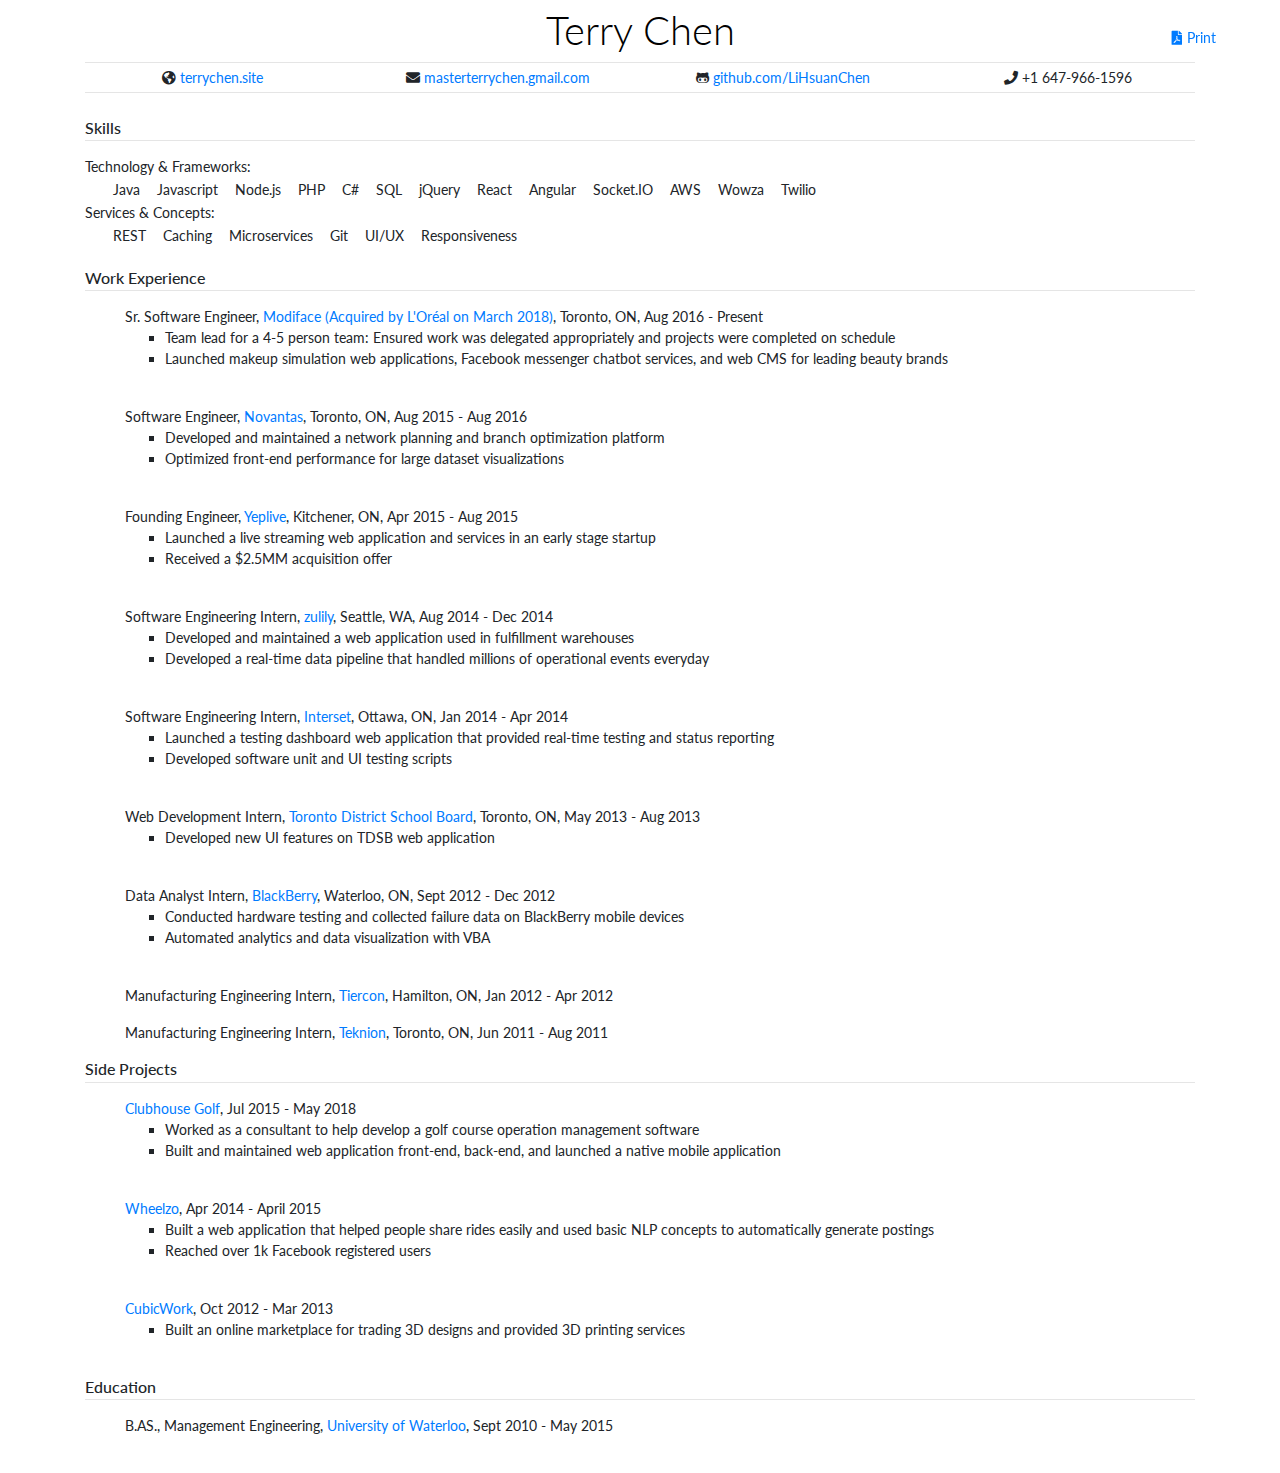
<file: resume.html>
<!DOCTYPE html>
<html class="no-js">
<head>
	<title>Terry Chen</title>
	<meta content="width=device-width, initial-scale=1.0" name="viewport">
	<link href="vender/normalize.css" rel="stylesheet">
	<link href="vender/bootstrap/css/bootstrap.min.css" media="screen" rel="stylesheet">
	<link href="vender/fontawesome/css/all.min.css" rel="stylesheet">
	<link href="css/resume.css" rel="stylesheet">
</head>
<body>
	<header>
		<!-- Global site tag (gtag.js) - Google Analytics -->
		<script async src="https://www.googletagmanager.com/gtag/js?id=UA-47452803-4"></script>
		<script>
		  window.dataLayer = window.dataLayer || [];
		  function gtag(){dataLayer.push(arguments);}
		  gtag('js', new Date());

		  gtag('config', 'UA-47452803-4');
		</script>

		<div class="pdf text-right">
			<a style="text-decoration: none;" target="_blank" href="https://docs.google.com/document/d/1Gona3PMNFMheix7Io1W3GdHp5Nkg2x_PxnhPyVCHvIA/edit?usp=sharing"><i class="fas fa-file-pdf"></i><span> Print</span></a>
		</div>
		<div id="top-container" class="container">
			<div class="row" style="margin-top: 6px;">
				<div class="col">
					<div class="text-center">
						<div class="h1"><a class="home" href="/">Terry Chen</a></div>
						<hr style="margin-bottom: 4px;">
					</div>
				</div>
			</div>
			<div class="row">
				<div class="col-md-3">
					<div class="contact-info text-center">
						<i class="fas fa-globe-americas"><a class="mainFont" href="/">&nbspterrychen.site</a></i>
					</div>
				</div>
				<div class="col-md-3">
					<div class="contact-info text-center">
						<i class="fas fa-envelope"><a class="mainFont" href="mailto:masterterrychen@gmail.com">&nbspmasterterrychen.gmail.com</a></i>
					</div>
				</div>
				<div class="col-md-3">
					<div class="contact-info text-center">
						<i class="fab fa-github-alt"><a class="mainFont" href="https://github.com/LiHsuanChen">&nbspgithub.com/LiHsuanChen</a></i>
					</div>
				</div>
				<div class="col-md-3">
					<div class="contact-info text-center">
						<i class="fas fa-phone"><span class="mainFont"> +1 647-966-1596</span></i>
					</div>
				</div>
			</div>
		</div>
		<div class="container">
			<hr style="margin-bottom: 0px; margin-top: 4px;">
		</div>
	</header>
	<div class="container">
		<div class="row">
			<div id="skillbar" class="col-sm">
				<div class="position-absolute h6" style="top: 25px;">Skills</div>
				<div id="switch-title" class="text-center h5"><a class="home" href="/">Terry Chen</a></div>
				<hr>
				<div class="text-left skillTitle">
					Technology &#38 Frameworks:
				</div>
				<div style="margin-left: 2em">
					<div>
						<span id="sk-java" class="switch-sk">Java</span>
						<span id="sk-javascript" class="switch-sk">Javascript</span>
						<span id="sk-nodejs" class="switch-sk">Node.js</span>
						<span id="sk-php" class="switch-sk">PHP</span>
						<span id="sk-csharp" class="switch-sk">C#</span>
						<span id="sk-sql" class="switch-sk">SQL</span>
						<span id="sk-jquery" class="switch-sk">jQuery</span>
						<span id="sk-react" class="switch-sk">React</span>
						<span id="sk-angular" class="switch-sk">Angular</span>
						<span id="sk-socketio" class="switch-sk">Socket.IO</span>
						<span id="sk-aws" class="switch-sk">AWS</span>
						<span id="sk-wowza" class="switch-sk">Wowza</span>
						<span id="sk-twilio" class="switch-sk">Twilio</span>
					</div>
				</div>
				<div class="text-left skillTitle">
					Services &#38 Concepts:
				</div>
				<div style="margin-left: 2em">
					<div>
						<span id="sk-rest" class="switch-sk">REST</span>
						<span id="sk-caching" class="switch-sk">Caching</span>
						<span id="sk-microservices" class="switch-sk">Microservices</span>
						<span id="sk-git" class="switch-sk">Git</span>
						<span id="sk-uiux" class="switch-sk">UI/UX</span>
						<span id="sk-responsiveness" class="switch-sk">Responsiveness</span>
					</div>
				</div>
				<br id="skillbar-br" />
				<hr id="skillbarButtonBorder" />
			</div>
		</div>
		<div class="row">
			<div id="experience" class="col-sm">
				<div class="text-left h6">Work Experience</div>
				<hr>
				<div>
					<div id="wk-modiface" class="switch-wk">
						<ul>
							<div><div class="experience-title">Sr. Software Engineer, <a href="http://modiface.com/" target="_blank">Modiface (Acquired by L'Or&eacute;al on March 2018)</a>, Toronto, ON, Aug 2016 - Present</div>
								<ul>
									<li>Team lead for a 4-5 person team: Ensured work was delegated appropriately and projects were completed on schedule</li>
									<li>Launched makeup simulation web applications, Facebook messenger chatbot services, and web CMS for leading beauty brands</li>
								</ul>
							</div>
							<li style="list-style: none"><br></li>
						</ul>
					</div>
					<div id="wk-novantas" class="switch-wk">
						<ul>
							<div><div class="experience-title">Software Engineer, <a href="https://www.novantas.com/" target="_blank">Novantas</a>, Toronto, ON, Aug 2015 - Aug 2016</div>
								<ul>
									<li>Developed and maintained a network planning and branch optimization platform</li>
									<li>Optimized front-end performance for large dataset visualizations</li>
								</ul>
							</li>
							<div style="list-style: none"><br></li>
						</ul>
					</div>
					<div id="wk-yeplive" class="switch-wk">
						<ul>
							<div><div class="experience-title">Founding Engineer, <a href="https://www.crunchbase.com/organization/yeplive-#section-overview" target="_blank">Yeplive</a>, Kitchener, ON, Apr 2015 - Aug 2015</div>
								<ul>
									<li>Launched a live streaming web application and services in an early stage startup</li>
									<li>Received a $2.5MM acquisition offer</li>
								</ul>
							</div>
							<li style="list-style: none"><br></li>
						</ul>
					</div>
					<div id="wk-zulily" class="switch-wk">
						<ul>
							<div><div class="experience-title">Software Engineering Intern, <a href="http://zulily.com" target="_blank">zulily</a>, Seattle, WA, Aug 2014 - Dec 2014</div>
								<ul>
									<li>Developed and maintained a web application used in fulfillment warehouses</li>
									<li>Developed a real-time data pipeline that handled millions of operational events everyday</li>
								</ul>
							</div>
							<li style="list-style: none"><br></li>
						</ul>
					</div>
					<div id="wk-interset" class="switch-wk">
						<ul>
							<div><div class="experience-title">Software Engineering Intern, <a href="http://interset.com" target="_blank">Interset</a>, Ottawa, ON, Jan 2014 - Apr 2014</div>
								<ul>
									<li>Launched a testing dashboard web application that provided real-time testing and status reporting</li>
									<li>Developed software unit and UI testing scripts</li>
								</ul>
							</div>
							<li style="list-style: none"><br></li>
						</ul>
					</div>
					<div id="wk-tdsb" class="switch-wk">
						<ul>
							<div><div class="experience-title">Web Development Intern, <a href="http://tdsb.on.ca" target="_blank">Toronto District School Board</a>, Toronto, ON, May 2013 - Aug 2013</div>
								<ul>
									<li>Developed new UI features on TDSB web application</li>
								</ul>
							</div>
							<li style="list-style: none"><br></li>
						</ul>
					</div>
					<div id="wk-blackberry" class="switch-wk"">
						<ul>
							<div><div class="experience-title">Data Analyst Intern, <a href="http://blackberry.com" target="_blank">BlackBerry</a>, Waterloo, ON, Sept 2012 - Dec 2012</div>
								<ul>
									<li>Conducted hardware testing and collected failure data on BlackBerry mobile devices</li>
									<li>Automated analytics and data visualization with VBA</li>
								</ul>
							</div>
							<li style="list-style: none"><br></li>
						</ul>
					</div>
					<div id="wk-tiercon" class="switch-wk"">
						<ul>
							<div><div class="experience-title">Manufacturing Engineering Intern, <a href="http://www.tiercon.com/" target="_blank">Tiercon</a>, Hamilton, ON, Jan 2012 - Apr 2012</div>
							</div>
						</ul>
					</div>
					<div id="wk-teknion" class="switch-wk"">
						<ul>
							<div><div class="experience-title">Manufacturing Engineering Intern, <a href="http://www.teknion.com" target="_blank">Teknion</a>, Toronto, ON, Jun 2011 - Aug 2011</div>
							</div>
						</ul>
					</div>
				</div>
				<div class="text-left h6">Side Projects</div>
				<hr>
				<div>
					<div id="wk-clubhousegolf" class="switch-wk">
						<ul>
							<div class="experience-title"><a href="https://www.clubhousegolf.ca/" target="_blank">Clubhouse Golf</a>, Jul 2015 - May 2018</div>
							<ul>
								<li>Worked as a consultant to help develop a golf course operation management software</li>
								<li>Built and maintained web application front-end, back-end, and launched a native mobile application</li>
							</ul>
							<li style="list-style: none"><br></li>
						</ul>
					</div>
				</div>
				<div>
					<div id="wk-wheelzo" class="switch-wk">
						<ul>
							<div class="experience-title"><a href="http://wheelzo.com" target="_blank">Wheelzo</a>, Apr 2014 - April 2015</div>
							<ul>
								<li>Built a web application that helped people share rides easily and used basic NLP concepts to automatically generate postings</li>
								<li>Reached over 1k Facebook registered users</li>
							</ul>
							<li style="list-style: none"><br></li>
						</ul>
					</div>
				</div>
				<div>
					<div id="wk-cubicwork" class="switch-wk">
						<ul>
							<div class="experience-title"><a href="https://angel.co/cubic-work" target="_blank">CubicWork</a>, Oct 2012 - Mar 2013</div>
							<ul>
								<li>Built an online marketplace for trading 3D designs and provided 3D printing services</li>
							</ul>
							<li style="list-style: none"><br></li>
						</ul>
					</div>
				</div>
				<div class="text-left h6">Education</div>
				<hr>
				<ul>
					<span>B.AS., Management Engineering, <a href="http://beta.languify.me" target="_blank">University of Waterloo</a>, Sept 2010 - May 2015
					</span>
				</ul>
			</div>
		</div>
	</div>
	<br />
	<script src="vender/jquery.js"></script>
	<script src="vender/bootstrap/js/bootstrap.min.js"></script>
	<script src="js/resume.js">
	</script>
</body>
</html>
</file>
<file: css/resume.css>
@import url('https://fonts.googleapis.com/css?family=Lato:300,400|Raleway');

body, .mainFont{
	font-family: 'Lato', sans-serif !important;
	font-weight: normal;
	text-decoration: none !important;
}

a.home:hover, a.home{
	/*font-family: 'Lato', 'Avenir Next', Arial, sans-serif;*/
	font-family: 'Lato', sans-serif !important;
	font-weight: 300;
	color: black;
	text-decoration: none;
}

.switch-wk{
	-webkit-transition: opacity 1s; /* For Safari 3.1 to 6.0 */
    transition: opacity 1s;
    cursor: default;
}

.switch-sk{
	-webkit-transition: opacity 1s; /* For Safari 3.1 to 6.0 */
    transition: opacity 1s;
    cursor: default;
}

#switch-title{
	opacity: 0;
	-webkit-transition: opacity 0.5s; /* For Safari 3.1 to 6.0 */
    transition: opacity 0.5s;
}

.skills, .switch-sk{
	margin-right: 13px;
}

.h6{
	margin-bottom: .2rem !important;
}

#skillbar{
	background-color: white;
	width:100%;
	z-index:100;
	padding-top: 15px;
}

#skillbarButtonBorder{
	visibility: hidden;
	margin-top: 0;
	margin-bottom: 0;
}

body, .mainFont{
	font-size: 14px;
}


ul{
	list-style-type: square;
}


ul.skills{
	list-style-type: none;
}



hr{
	margin-top:0px;
	margin-bottom: 15px;
}



div.switchright{
	display:table;
}

div.fixed{
	position:fixed;
	min-width: 320px;
}

div.rightta{
	float:right;
}

div.skillTitle{
	margin-bottom: 2px;
	margin-top:2px;
}

div.pdf{
	z-index: 9999;
	position: fixed;
	right: 5%;
	top: 3%;
}



@media all and (max-width: 770px) {

	.contact-info{
		text-align: left !important;
	}
	ul{
		padding-left: 0px !important;
	}
	ul > li{
		margin-left: 30px !important;
	}
}

@media all and (max-width: 450px) {
	.contact-info{
		text-align: left !important;
	}
}
</file>
<file: vender/fontawesome/css/all.min.css>
/*!
 * Font Awesome Free 5.1.1 by @fontawesome - https://fontawesome.com
 * License - https://fontawesome.com/license (Icons: CC BY 4.0, Fonts: SIL OFL 1.1, Code: MIT License)
 */
.fa,.fab,.fal,.far,.fas{-moz-osx-font-smoothing:grayscale;-webkit-font-smoothing:antialiased;display:inline-block;font-style:normal;font-variant:normal;text-rendering:auto;line-height:1}.fa-lg{font-size:1.33333em;line-height:.75em;vertical-align:-.0667em}.fa-xs{font-size:.75em}.fa-sm{font-size:.875em}.fa-1x{font-size:1em}.fa-2x{font-size:2em}.fa-3x{font-size:3em}.fa-4x{font-size:4em}.fa-5x{font-size:5em}.fa-6x{font-size:6em}.fa-7x{font-size:7em}.fa-8x{font-size:8em}.fa-9x{font-size:9em}.fa-10x{font-size:10em}.fa-fw{text-align:center;width:1.25em}.fa-ul{list-style-type:none;margin-left:2.5em;padding-left:0}.fa-ul>li{position:relative}.fa-li{left:-2em;position:absolute;text-align:center;width:2em;line-height:inherit}.fa-border{border:.08em solid #eee;border-radius:.1em;padding:.2em .25em .15em}.fa-pull-left{float:left}.fa-pull-right{float:right}.fa.fa-pull-left,.fab.fa-pull-left,.fal.fa-pull-left,.far.fa-pull-left,.fas.fa-pull-left{margin-right:.3em}.fa.fa-pull-right,.fab.fa-pull-right,.fal.fa-pull-right,.far.fa-pull-right,.fas.fa-pull-right{margin-left:.3em}.fa-spin{animation:a 2s infinite linear}.fa-pulse{animation:a 1s infinite steps(8)}@keyframes a{0%{transform:rotate(0deg)}to{transform:rotate(1turn)}}.fa-rotate-90{-ms-filter:"progid:DXImageTransform.Microsoft.BasicImage(rotation=1)";transform:rotate(90deg)}.fa-rotate-180{-ms-filter:"progid:DXImageTransform.Microsoft.BasicImage(rotation=2)";transform:rotate(180deg)}.fa-rotate-270{-ms-filter:"progid:DXImageTransform.Microsoft.BasicImage(rotation=3)";transform:rotate(270deg)}.fa-flip-horizontal{-ms-filter:"progid:DXImageTransform.Microsoft.BasicImage(rotation=0, mirror=1)";transform:scaleX(-1)}.fa-flip-vertical{transform:scaleY(-1)}.fa-flip-horizontal.fa-flip-vertical,.fa-flip-vertical{-ms-filter:"progid:DXImageTransform.Microsoft.BasicImage(rotation=2, mirror=1)"}.fa-flip-horizontal.fa-flip-vertical{transform:scale(-1)}:root .fa-flip-horizontal,:root .fa-flip-vertical,:root .fa-rotate-90,:root .fa-rotate-180,:root .fa-rotate-270{-webkit-filter:none;filter:none}.fa-stack{display:inline-block;height:2em;line-height:2em;position:relative;vertical-align:middle;width:2em}.fa-stack-1x,.fa-stack-2x{left:0;position:absolute;text-align:center;width:100%}.fa-stack-1x{line-height:inherit}.fa-stack-2x{font-size:2em}.fa-inverse{color:#fff}.fa-500px:before{content:"\f26e"}.fa-accessible-icon:before{content:"\f368"}.fa-accusoft:before{content:"\f369"}.fa-address-book:before{content:"\f2b9"}.fa-address-card:before{content:"\f2bb"}.fa-adjust:before{content:"\f042"}.fa-adn:before{content:"\f170"}.fa-adversal:before{content:"\f36a"}.fa-affiliatetheme:before{content:"\f36b"}.fa-algolia:before{content:"\f36c"}.fa-align-center:before{content:"\f037"}.fa-align-justify:before{content:"\f039"}.fa-align-left:before{content:"\f036"}.fa-align-right:before{content:"\f038"}.fa-allergies:before{content:"\f461"}.fa-amazon:before{content:"\f270"}.fa-amazon-pay:before{content:"\f42c"}.fa-ambulance:before{content:"\f0f9"}.fa-american-sign-language-interpreting:before{content:"\f2a3"}.fa-amilia:before{content:"\f36d"}.fa-anchor:before{content:"\f13d"}.fa-android:before{content:"\f17b"}.fa-angellist:before{content:"\f209"}.fa-angle-double-down:before{content:"\f103"}.fa-angle-double-left:before{content:"\f100"}.fa-angle-double-right:before{content:"\f101"}.fa-angle-double-up:before{content:"\f102"}.fa-angle-down:before{content:"\f107"}.fa-angle-left:before{content:"\f104"}.fa-angle-right:before{content:"\f105"}.fa-angle-up:before{content:"\f106"}.fa-angry:before{content:"\f556"}.fa-angrycreative:before{content:"\f36e"}.fa-angular:before{content:"\f420"}.fa-app-store:before{content:"\f36f"}.fa-app-store-ios:before{content:"\f370"}.fa-apper:before{content:"\f371"}.fa-apple:before{content:"\f179"}.fa-apple-pay:before{content:"\f415"}.fa-archive:before{content:"\f187"}.fa-archway:before{content:"\f557"}.fa-arrow-alt-circle-down:before{content:"\f358"}.fa-arrow-alt-circle-left:before{content:"\f359"}.fa-arrow-alt-circle-right:before{content:"\f35a"}.fa-arrow-alt-circle-up:before{content:"\f35b"}.fa-arrow-circle-down:before{content:"\f0ab"}.fa-arrow-circle-left:before{content:"\f0a8"}.fa-arrow-circle-right:before{content:"\f0a9"}.fa-arrow-circle-up:before{content:"\f0aa"}.fa-arrow-down:before{content:"\f063"}.fa-arrow-left:before{content:"\f060"}.fa-arrow-right:before{content:"\f061"}.fa-arrow-up:before{content:"\f062"}.fa-arrows-alt:before{content:"\f0b2"}.fa-arrows-alt-h:before{content:"\f337"}.fa-arrows-alt-v:before{content:"\f338"}.fa-assistive-listening-systems:before{content:"\f2a2"}.fa-asterisk:before{content:"\f069"}.fa-asymmetrik:before{content:"\f372"}.fa-at:before{content:"\f1fa"}.fa-atlas:before{content:"\f558"}.fa-audible:before{content:"\f373"}.fa-audio-description:before{content:"\f29e"}.fa-autoprefixer:before{content:"\f41c"}.fa-avianex:before{content:"\f374"}.fa-aviato:before{content:"\f421"}.fa-award:before{content:"\f559"}.fa-aws:before{content:"\f375"}.fa-backspace:before{content:"\f55a"}.fa-backward:before{content:"\f04a"}.fa-balance-scale:before{content:"\f24e"}.fa-ban:before{content:"\f05e"}.fa-band-aid:before{content:"\f462"}.fa-bandcamp:before{content:"\f2d5"}.fa-barcode:before{content:"\f02a"}.fa-bars:before{content:"\f0c9"}.fa-baseball-ball:before{content:"\f433"}.fa-basketball-ball:before{content:"\f434"}.fa-bath:before{content:"\f2cd"}.fa-battery-empty:before{content:"\f244"}.fa-battery-full:before{content:"\f240"}.fa-battery-half:before{content:"\f242"}.fa-battery-quarter:before{content:"\f243"}.fa-battery-three-quarters:before{content:"\f241"}.fa-bed:before{content:"\f236"}.fa-beer:before{content:"\f0fc"}.fa-behance:before{content:"\f1b4"}.fa-behance-square:before{content:"\f1b5"}.fa-bell:before{content:"\f0f3"}.fa-bell-slash:before{content:"\f1f6"}.fa-bezier-curve:before{content:"\f55b"}.fa-bicycle:before{content:"\f206"}.fa-bimobject:before{content:"\f378"}.fa-binoculars:before{content:"\f1e5"}.fa-birthday-cake:before{content:"\f1fd"}.fa-bitbucket:before{content:"\f171"}.fa-bitcoin:before{content:"\f379"}.fa-bity:before{content:"\f37a"}.fa-black-tie:before{content:"\f27e"}.fa-blackberry:before{content:"\f37b"}.fa-blender:before{content:"\f517"}.fa-blind:before{content:"\f29d"}.fa-blogger:before{content:"\f37c"}.fa-blogger-b:before{content:"\f37d"}.fa-bluetooth:before{content:"\f293"}.fa-bluetooth-b:before{content:"\f294"}.fa-bold:before{content:"\f032"}.fa-bolt:before{content:"\f0e7"}.fa-bomb:before{content:"\f1e2"}.fa-bong:before{content:"\f55c"}.fa-book:before{content:"\f02d"}.fa-book-open:before{content:"\f518"}.fa-bookmark:before{content:"\f02e"}.fa-bowling-ball:before{content:"\f436"}.fa-box:before{content:"\f466"}.fa-box-open:before{content:"\f49e"}.fa-boxes:before{content:"\f468"}.fa-braille:before{content:"\f2a1"}.fa-briefcase:before{content:"\f0b1"}.fa-briefcase-medical:before{content:"\f469"}.fa-broadcast-tower:before{content:"\f519"}.fa-broom:before{content:"\f51a"}.fa-brush:before{content:"\f55d"}.fa-btc:before{content:"\f15a"}.fa-bug:before{content:"\f188"}.fa-building:before{content:"\f1ad"}.fa-bullhorn:before{content:"\f0a1"}.fa-bullseye:before{content:"\f140"}.fa-burn:before{content:"\f46a"}.fa-buromobelexperte:before{content:"\f37f"}.fa-bus:before{content:"\f207"}.fa-bus-alt:before{content:"\f55e"}.fa-buysellads:before{content:"\f20d"}.fa-calculator:before{content:"\f1ec"}.fa-calendar:before{content:"\f133"}.fa-calendar-alt:before{content:"\f073"}.fa-calendar-check:before{content:"\f274"}.fa-calendar-minus:before{content:"\f272"}.fa-calendar-plus:before{content:"\f271"}.fa-calendar-times:before{content:"\f273"}.fa-camera:before{content:"\f030"}.fa-camera-retro:before{content:"\f083"}.fa-cannabis:before{content:"\f55f"}.fa-capsules:before{content:"\f46b"}.fa-car:before{content:"\f1b9"}.fa-caret-down:before{content:"\f0d7"}.fa-caret-left:before{content:"\f0d9"}.fa-caret-right:before{content:"\f0da"}.fa-caret-square-down:before{content:"\f150"}.fa-caret-square-left:before{content:"\f191"}.fa-caret-square-right:before{content:"\f152"}.fa-caret-square-up:before{content:"\f151"}.fa-caret-up:before{content:"\f0d8"}.fa-cart-arrow-down:before{content:"\f218"}.fa-cart-plus:before{content:"\f217"}.fa-cc-amazon-pay:before{content:"\f42d"}.fa-cc-amex:before{content:"\f1f3"}.fa-cc-apple-pay:before{content:"\f416"}.fa-cc-diners-club:before{content:"\f24c"}.fa-cc-discover:before{content:"\f1f2"}.fa-cc-jcb:before{content:"\f24b"}.fa-cc-mastercard:before{content:"\f1f1"}.fa-cc-paypal:before{content:"\f1f4"}.fa-cc-stripe:before{content:"\f1f5"}.fa-cc-visa:before{content:"\f1f0"}.fa-centercode:before{content:"\f380"}.fa-certificate:before{content:"\f0a3"}.fa-chalkboard:before{content:"\f51b"}.fa-chalkboard-teacher:before{content:"\f51c"}.fa-chart-area:before{content:"\f1fe"}.fa-chart-bar:before{content:"\f080"}.fa-chart-line:before{content:"\f201"}.fa-chart-pie:before{content:"\f200"}.fa-check:before{content:"\f00c"}.fa-check-circle:before{content:"\f058"}.fa-check-double:before{content:"\f560"}.fa-check-square:before{content:"\f14a"}.fa-chess:before{content:"\f439"}.fa-chess-bishop:before{content:"\f43a"}.fa-chess-board:before{content:"\f43c"}.fa-chess-king:before{content:"\f43f"}.fa-chess-knight:before{content:"\f441"}.fa-chess-pawn:before{content:"\f443"}.fa-chess-queen:before{content:"\f445"}.fa-chess-rook:before{content:"\f447"}.fa-chevron-circle-down:before{content:"\f13a"}.fa-chevron-circle-left:before{content:"\f137"}.fa-chevron-circle-right:before{content:"\f138"}.fa-chevron-circle-up:before{content:"\f139"}.fa-chevron-down:before{content:"\f078"}.fa-chevron-left:before{content:"\f053"}.fa-chevron-right:before{content:"\f054"}.fa-chevron-up:before{content:"\f077"}.fa-child:before{content:"\f1ae"}.fa-chrome:before{content:"\f268"}.fa-church:before{content:"\f51d"}.fa-circle:before{content:"\f111"}.fa-circle-notch:before{content:"\f1ce"}.fa-clipboard:before{content:"\f328"}.fa-clipboard-check:before{content:"\f46c"}.fa-clipboard-list:before{content:"\f46d"}.fa-clock:before{content:"\f017"}.fa-clone:before{content:"\f24d"}.fa-closed-captioning:before{content:"\f20a"}.fa-cloud:before{content:"\f0c2"}.fa-cloud-download-alt:before{content:"\f381"}.fa-cloud-upload-alt:before{content:"\f382"}.fa-cloudscale:before{content:"\f383"}.fa-cloudsmith:before{content:"\f384"}.fa-cloudversify:before{content:"\f385"}.fa-cocktail:before{content:"\f561"}.fa-code:before{content:"\f121"}.fa-code-branch:before{content:"\f126"}.fa-codepen:before{content:"\f1cb"}.fa-codiepie:before{content:"\f284"}.fa-coffee:before{content:"\f0f4"}.fa-cog:before{content:"\f013"}.fa-cogs:before{content:"\f085"}.fa-coins:before{content:"\f51e"}.fa-columns:before{content:"\f0db"}.fa-comment:before{content:"\f075"}.fa-comment-alt:before{content:"\f27a"}.fa-comment-dots:before{content:"\f4ad"}.fa-comment-slash:before{content:"\f4b3"}.fa-comments:before{content:"\f086"}.fa-compact-disc:before{content:"\f51f"}.fa-compass:before{content:"\f14e"}.fa-compress:before{content:"\f066"}.fa-concierge-bell:before{content:"\f562"}.fa-connectdevelop:before{content:"\f20e"}.fa-contao:before{content:"\f26d"}.fa-cookie:before{content:"\f563"}.fa-cookie-bite:before{content:"\f564"}.fa-copy:before{content:"\f0c5"}.fa-copyright:before{content:"\f1f9"}.fa-couch:before{content:"\f4b8"}.fa-cpanel:before{content:"\f388"}.fa-creative-commons:before{content:"\f25e"}.fa-creative-commons-by:before{content:"\f4e7"}.fa-creative-commons-nc:before{content:"\f4e8"}.fa-creative-commons-nc-eu:before{content:"\f4e9"}.fa-creative-commons-nc-jp:before{content:"\f4ea"}.fa-creative-commons-nd:before{content:"\f4eb"}.fa-creative-commons-pd:before{content:"\f4ec"}.fa-creative-commons-pd-alt:before{content:"\f4ed"}.fa-creative-commons-remix:before{content:"\f4ee"}.fa-creative-commons-sa:before{content:"\f4ef"}.fa-creative-commons-sampling:before{content:"\f4f0"}.fa-creative-commons-sampling-plus:before{content:"\f4f1"}.fa-creative-commons-share:before{content:"\f4f2"}.fa-credit-card:before{content:"\f09d"}.fa-crop:before{content:"\f125"}.fa-crop-alt:before{content:"\f565"}.fa-crosshairs:before{content:"\f05b"}.fa-crow:before{content:"\f520"}.fa-crown:before{content:"\f521"}.fa-css3:before{content:"\f13c"}.fa-css3-alt:before{content:"\f38b"}.fa-cube:before{content:"\f1b2"}.fa-cubes:before{content:"\f1b3"}.fa-cut:before{content:"\f0c4"}.fa-cuttlefish:before{content:"\f38c"}.fa-d-and-d:before{content:"\f38d"}.fa-dashcube:before{content:"\f210"}.fa-database:before{content:"\f1c0"}.fa-deaf:before{content:"\f2a4"}.fa-delicious:before{content:"\f1a5"}.fa-deploydog:before{content:"\f38e"}.fa-deskpro:before{content:"\f38f"}.fa-desktop:before{content:"\f108"}.fa-deviantart:before{content:"\f1bd"}.fa-diagnoses:before{content:"\f470"}.fa-dice:before{content:"\f522"}.fa-dice-five:before{content:"\f523"}.fa-dice-four:before{content:"\f524"}.fa-dice-one:before{content:"\f525"}.fa-dice-six:before{content:"\f526"}.fa-dice-three:before{content:"\f527"}.fa-dice-two:before{content:"\f528"}.fa-digg:before{content:"\f1a6"}.fa-digital-ocean:before{content:"\f391"}.fa-digital-tachograph:before{content:"\f566"}.fa-discord:before{content:"\f392"}.fa-discourse:before{content:"\f393"}.fa-divide:before{content:"\f529"}.fa-dizzy:before{content:"\f567"}.fa-dna:before{content:"\f471"}.fa-dochub:before{content:"\f394"}.fa-docker:before{content:"\f395"}.fa-dollar-sign:before{content:"\f155"}.fa-dolly:before{content:"\f472"}.fa-dolly-flatbed:before{content:"\f474"}.fa-donate:before{content:"\f4b9"}.fa-door-closed:before{content:"\f52a"}.fa-door-open:before{content:"\f52b"}.fa-dot-circle:before{content:"\f192"}.fa-dove:before{content:"\f4ba"}.fa-download:before{content:"\f019"}.fa-draft2digital:before{content:"\f396"}.fa-drafting-compass:before{content:"\f568"}.fa-dribbble:before{content:"\f17d"}.fa-dribbble-square:before{content:"\f397"}.fa-dropbox:before{content:"\f16b"}.fa-drum:before{content:"\f569"}.fa-drum-steelpan:before{content:"\f56a"}.fa-drupal:before{content:"\f1a9"}.fa-dumbbell:before{content:"\f44b"}.fa-dyalog:before{content:"\f399"}.fa-earlybirds:before{content:"\f39a"}.fa-ebay:before{content:"\f4f4"}.fa-edge:before{content:"\f282"}.fa-edit:before{content:"\f044"}.fa-eject:before{content:"\f052"}.fa-elementor:before{content:"\f430"}.fa-ellipsis-h:before{content:"\f141"}.fa-ellipsis-v:before{content:"\f142"}.fa-ember:before{content:"\f423"}.fa-empire:before{content:"\f1d1"}.fa-envelope:before{content:"\f0e0"}.fa-envelope-open:before{content:"\f2b6"}.fa-envelope-square:before{content:"\f199"}.fa-envira:before{content:"\f299"}.fa-equals:before{content:"\f52c"}.fa-eraser:before{content:"\f12d"}.fa-erlang:before{content:"\f39d"}.fa-ethereum:before{content:"\f42e"}.fa-etsy:before{content:"\f2d7"}.fa-euro-sign:before{content:"\f153"}.fa-exchange-alt:before{content:"\f362"}.fa-exclamation:before{content:"\f12a"}.fa-exclamation-circle:before{content:"\f06a"}.fa-exclamation-triangle:before{content:"\f071"}.fa-expand:before{content:"\f065"}.fa-expand-arrows-alt:before{content:"\f31e"}.fa-expeditedssl:before{content:"\f23e"}.fa-external-link-alt:before{content:"\f35d"}.fa-external-link-square-alt:before{content:"\f360"}.fa-eye:before{content:"\f06e"}.fa-eye-dropper:before{content:"\f1fb"}.fa-eye-slash:before{content:"\f070"}.fa-facebook:before{content:"\f09a"}.fa-facebook-f:before{content:"\f39e"}.fa-facebook-messenger:before{content:"\f39f"}.fa-facebook-square:before{content:"\f082"}.fa-fast-backward:before{content:"\f049"}.fa-fast-forward:before{content:"\f050"}.fa-fax:before{content:"\f1ac"}.fa-feather:before{content:"\f52d"}.fa-feather-alt:before{content:"\f56b"}.fa-female:before{content:"\f182"}.fa-fighter-jet:before{content:"\f0fb"}.fa-file:before{content:"\f15b"}.fa-file-alt:before{content:"\f15c"}.fa-file-archive:before{content:"\f1c6"}.fa-file-audio:before{content:"\f1c7"}.fa-file-code:before{content:"\f1c9"}.fa-file-contract:before{content:"\f56c"}.fa-file-download:before{content:"\f56d"}.fa-file-excel:before{content:"\f1c3"}.fa-file-export:before{content:"\f56e"}.fa-file-image:before{content:"\f1c5"}.fa-file-import:before{content:"\f56f"}.fa-file-invoice:before{content:"\f570"}.fa-file-invoice-dollar:before{content:"\f571"}.fa-file-medical:before{content:"\f477"}.fa-file-medical-alt:before{content:"\f478"}.fa-file-pdf:before{content:"\f1c1"}.fa-file-powerpoint:before{content:"\f1c4"}.fa-file-prescription:before{content:"\f572"}.fa-file-signature:before{content:"\f573"}.fa-file-upload:before{content:"\f574"}.fa-file-video:before{content:"\f1c8"}.fa-file-word:before{content:"\f1c2"}.fa-fill:before{content:"\f575"}.fa-fill-drip:before{content:"\f576"}.fa-film:before{content:"\f008"}.fa-filter:before{content:"\f0b0"}.fa-fingerprint:before{content:"\f577"}.fa-fire:before{content:"\f06d"}.fa-fire-extinguisher:before{content:"\f134"}.fa-firefox:before{content:"\f269"}.fa-first-aid:before{content:"\f479"}.fa-first-order:before{content:"\f2b0"}.fa-first-order-alt:before{content:"\f50a"}.fa-firstdraft:before{content:"\f3a1"}.fa-fish:before{content:"\f578"}.fa-flag:before{content:"\f024"}.fa-flag-checkered:before{content:"\f11e"}.fa-flask:before{content:"\f0c3"}.fa-flickr:before{content:"\f16e"}.fa-flipboard:before{content:"\f44d"}.fa-flushed:before{content:"\f579"}.fa-fly:before{content:"\f417"}.fa-folder:before{content:"\f07b"}.fa-folder-open:before{content:"\f07c"}.fa-font:before{content:"\f031"}.fa-font-awesome:before{content:"\f2b4"}.fa-font-awesome-alt:before{content:"\f35c"}.fa-font-awesome-flag:before{content:"\f425"}.fa-font-awesome-logo-full:before{content:"\f4e6"}.fa-fonticons:before{content:"\f280"}.fa-fonticons-fi:before{content:"\f3a2"}.fa-football-ball:before{content:"\f44e"}.fa-fort-awesome:before{content:"\f286"}.fa-fort-awesome-alt:before{content:"\f3a3"}.fa-forumbee:before{content:"\f211"}.fa-forward:before{content:"\f04e"}.fa-foursquare:before{content:"\f180"}.fa-free-code-camp:before{content:"\f2c5"}.fa-freebsd:before{content:"\f3a4"}.fa-frog:before{content:"\f52e"}.fa-frown:before{content:"\f119"}.fa-frown-open:before{content:"\f57a"}.fa-fulcrum:before{content:"\f50b"}.fa-futbol:before{content:"\f1e3"}.fa-galactic-republic:before{content:"\f50c"}.fa-galactic-senate:before{content:"\f50d"}.fa-gamepad:before{content:"\f11b"}.fa-gas-pump:before{content:"\f52f"}.fa-gavel:before{content:"\f0e3"}.fa-gem:before{content:"\f3a5"}.fa-genderless:before{content:"\f22d"}.fa-get-pocket:before{content:"\f265"}.fa-gg:before{content:"\f260"}.fa-gg-circle:before{content:"\f261"}.fa-gift:before{content:"\f06b"}.fa-git:before{content:"\f1d3"}.fa-git-square:before{content:"\f1d2"}.fa-github:before{content:"\f09b"}.fa-github-alt:before{content:"\f113"}.fa-github-square:before{content:"\f092"}.fa-gitkraken:before{content:"\f3a6"}.fa-gitlab:before{content:"\f296"}.fa-gitter:before{content:"\f426"}.fa-glass-martini:before{content:"\f000"}.fa-glass-martini-alt:before{content:"\f57b"}.fa-glasses:before{content:"\f530"}.fa-glide:before{content:"\f2a5"}.fa-glide-g:before{content:"\f2a6"}.fa-globe:before{content:"\f0ac"}.fa-globe-africa:before{content:"\f57c"}.fa-globe-americas:before{content:"\f57d"}.fa-globe-asia:before{content:"\f57e"}.fa-gofore:before{content:"\f3a7"}.fa-golf-ball:before{content:"\f450"}.fa-goodreads:before{content:"\f3a8"}.fa-goodreads-g:before{content:"\f3a9"}.fa-google:before{content:"\f1a0"}.fa-google-drive:before{content:"\f3aa"}.fa-google-play:before{content:"\f3ab"}.fa-google-plus:before{content:"\f2b3"}.fa-google-plus-g:before{content:"\f0d5"}.fa-google-plus-square:before{content:"\f0d4"}.fa-google-wallet:before{content:"\f1ee"}.fa-graduation-cap:before{content:"\f19d"}.fa-gratipay:before{content:"\f184"}.fa-grav:before{content:"\f2d6"}.fa-greater-than:before{content:"\f531"}.fa-greater-than-equal:before{content:"\f532"}.fa-grimace:before{content:"\f57f"}.fa-grin:before{content:"\f580"}.fa-grin-alt:before{content:"\f581"}.fa-grin-beam:before{content:"\f582"}.fa-grin-beam-sweat:before{content:"\f583"}.fa-grin-hearts:before{content:"\f584"}.fa-grin-squint:before{content:"\f585"}.fa-grin-squint-tears:before{content:"\f586"}.fa-grin-stars:before{content:"\f587"}.fa-grin-tears:before{content:"\f588"}.fa-grin-tongue:before{content:"\f589"}.fa-grin-tongue-squint:before{content:"\f58a"}.fa-grin-tongue-wink:before{content:"\f58b"}.fa-grin-wink:before{content:"\f58c"}.fa-grip-horizontal:before{content:"\f58d"}.fa-grip-vertical:before{content:"\f58e"}.fa-gripfire:before{content:"\f3ac"}.fa-grunt:before{content:"\f3ad"}.fa-gulp:before{content:"\f3ae"}.fa-h-square:before{content:"\f0fd"}.fa-hacker-news:before{content:"\f1d4"}.fa-hacker-news-square:before{content:"\f3af"}.fa-hand-holding:before{content:"\f4bd"}.fa-hand-holding-heart:before{content:"\f4be"}.fa-hand-holding-usd:before{content:"\f4c0"}.fa-hand-lizard:before{content:"\f258"}.fa-hand-paper:before{content:"\f256"}.fa-hand-peace:before{content:"\f25b"}.fa-hand-point-down:before{content:"\f0a7"}.fa-hand-point-left:before{content:"\f0a5"}.fa-hand-point-right:before{content:"\f0a4"}.fa-hand-point-up:before{content:"\f0a6"}.fa-hand-pointer:before{content:"\f25a"}.fa-hand-rock:before{content:"\f255"}.fa-hand-scissors:before{content:"\f257"}.fa-hand-spock:before{content:"\f259"}.fa-hands:before{content:"\f4c2"}.fa-hands-helping:before{content:"\f4c4"}.fa-handshake:before{content:"\f2b5"}.fa-hashtag:before{content:"\f292"}.fa-hdd:before{content:"\f0a0"}.fa-heading:before{content:"\f1dc"}.fa-headphones:before{content:"\f025"}.fa-headphones-alt:before{content:"\f58f"}.fa-headset:before{content:"\f590"}.fa-heart:before{content:"\f004"}.fa-heartbeat:before{content:"\f21e"}.fa-helicopter:before{content:"\f533"}.fa-highlighter:before{content:"\f591"}.fa-hips:before{content:"\f452"}.fa-hire-a-helper:before{content:"\f3b0"}.fa-history:before{content:"\f1da"}.fa-hockey-puck:before{content:"\f453"}.fa-home:before{content:"\f015"}.fa-hooli:before{content:"\f427"}.fa-hornbill:before{content:"\f592"}.fa-hospital:before{content:"\f0f8"}.fa-hospital-alt:before{content:"\f47d"}.fa-hospital-symbol:before{content:"\f47e"}.fa-hot-tub:before{content:"\f593"}.fa-hotel:before{content:"\f594"}.fa-hotjar:before{content:"\f3b1"}.fa-hourglass:before{content:"\f254"}.fa-hourglass-end:before{content:"\f253"}.fa-hourglass-half:before{content:"\f252"}.fa-hourglass-start:before{content:"\f251"}.fa-houzz:before{content:"\f27c"}.fa-html5:before{content:"\f13b"}.fa-hubspot:before{content:"\f3b2"}.fa-i-cursor:before{content:"\f246"}.fa-id-badge:before{content:"\f2c1"}.fa-id-card:before{content:"\f2c2"}.fa-id-card-alt:before{content:"\f47f"}.fa-image:before{content:"\f03e"}.fa-images:before{content:"\f302"}.fa-imdb:before{content:"\f2d8"}.fa-inbox:before{content:"\f01c"}.fa-indent:before{content:"\f03c"}.fa-industry:before{content:"\f275"}.fa-infinity:before{content:"\f534"}.fa-info:before{content:"\f129"}.fa-info-circle:before{content:"\f05a"}.fa-instagram:before{content:"\f16d"}.fa-internet-explorer:before{content:"\f26b"}.fa-ioxhost:before{content:"\f208"}.fa-italic:before{content:"\f033"}.fa-itunes:before{content:"\f3b4"}.fa-itunes-note:before{content:"\f3b5"}.fa-java:before{content:"\f4e4"}.fa-jedi-order:before{content:"\f50e"}.fa-jenkins:before{content:"\f3b6"}.fa-joget:before{content:"\f3b7"}.fa-joint:before{content:"\f595"}.fa-joomla:before{content:"\f1aa"}.fa-js:before{content:"\f3b8"}.fa-js-square:before{content:"\f3b9"}.fa-jsfiddle:before{content:"\f1cc"}.fa-key:before{content:"\f084"}.fa-keybase:before{content:"\f4f5"}.fa-keyboard:before{content:"\f11c"}.fa-keycdn:before{content:"\f3ba"}.fa-kickstarter:before{content:"\f3bb"}.fa-kickstarter-k:before{content:"\f3bc"}.fa-kiss:before{content:"\f596"}.fa-kiss-beam:before{content:"\f597"}.fa-kiss-wink-heart:before{content:"\f598"}.fa-kiwi-bird:before{content:"\f535"}.fa-korvue:before{content:"\f42f"}.fa-language:before{content:"\f1ab"}.fa-laptop:before{content:"\f109"}.fa-laravel:before{content:"\f3bd"}.fa-lastfm:before{content:"\f202"}.fa-lastfm-square:before{content:"\f203"}.fa-laugh:before{content:"\f599"}.fa-laugh-beam:before{content:"\f59a"}.fa-laugh-squint:before{content:"\f59b"}.fa-laugh-wink:before{content:"\f59c"}.fa-leaf:before{content:"\f06c"}.fa-leanpub:before{content:"\f212"}.fa-lemon:before{content:"\f094"}.fa-less:before{content:"\f41d"}.fa-less-than:before{content:"\f536"}.fa-less-than-equal:before{content:"\f537"}.fa-level-down-alt:before{content:"\f3be"}.fa-level-up-alt:before{content:"\f3bf"}.fa-life-ring:before{content:"\f1cd"}.fa-lightbulb:before{content:"\f0eb"}.fa-line:before{content:"\f3c0"}.fa-link:before{content:"\f0c1"}.fa-linkedin:before{content:"\f08c"}.fa-linkedin-in:before{content:"\f0e1"}.fa-linode:before{content:"\f2b8"}.fa-linux:before{content:"\f17c"}.fa-lira-sign:before{content:"\f195"}.fa-list:before{content:"\f03a"}.fa-list-alt:before{content:"\f022"}.fa-list-ol:before{content:"\f0cb"}.fa-list-ul:before{content:"\f0ca"}.fa-location-arrow:before{content:"\f124"}.fa-lock:before{content:"\f023"}.fa-lock-open:before{content:"\f3c1"}.fa-long-arrow-alt-down:before{content:"\f309"}.fa-long-arrow-alt-left:before{content:"\f30a"}.fa-long-arrow-alt-right:before{content:"\f30b"}.fa-long-arrow-alt-up:before{content:"\f30c"}.fa-low-vision:before{content:"\f2a8"}.fa-luggage-cart:before{content:"\f59d"}.fa-lyft:before{content:"\f3c3"}.fa-magento:before{content:"\f3c4"}.fa-magic:before{content:"\f0d0"}.fa-magnet:before{content:"\f076"}.fa-mailchimp:before{content:"\f59e"}.fa-male:before{content:"\f183"}.fa-mandalorian:before{content:"\f50f"}.fa-map:before{content:"\f279"}.fa-map-marked:before{content:"\f59f"}.fa-map-marked-alt:before{content:"\f5a0"}.fa-map-marker:before{content:"\f041"}.fa-map-marker-alt:before{content:"\f3c5"}.fa-map-pin:before{content:"\f276"}.fa-map-signs:before{content:"\f277"}.fa-marker:before{content:"\f5a1"}.fa-mars:before{content:"\f222"}.fa-mars-double:before{content:"\f227"}.fa-mars-stroke:before{content:"\f229"}.fa-mars-stroke-h:before{content:"\f22b"}.fa-mars-stroke-v:before{content:"\f22a"}.fa-mastodon:before{content:"\f4f6"}.fa-maxcdn:before{content:"\f136"}.fa-medal:before{content:"\f5a2"}.fa-medapps:before{content:"\f3c6"}.fa-medium:before{content:"\f23a"}.fa-medium-m:before{content:"\f3c7"}.fa-medkit:before{content:"\f0fa"}.fa-medrt:before{content:"\f3c8"}.fa-meetup:before{content:"\f2e0"}.fa-megaport:before{content:"\f5a3"}.fa-meh:before{content:"\f11a"}.fa-meh-blank:before{content:"\f5a4"}.fa-meh-rolling-eyes:before{content:"\f5a5"}.fa-memory:before{content:"\f538"}.fa-mercury:before{content:"\f223"}.fa-microchip:before{content:"\f2db"}.fa-microphone:before{content:"\f130"}.fa-microphone-alt:before{content:"\f3c9"}.fa-microphone-alt-slash:before{content:"\f539"}.fa-microphone-slash:before{content:"\f131"}.fa-microsoft:before{content:"\f3ca"}.fa-minus:before{content:"\f068"}.fa-minus-circle:before{content:"\f056"}.fa-minus-square:before{content:"\f146"}.fa-mix:before{content:"\f3cb"}.fa-mixcloud:before{content:"\f289"}.fa-mizuni:before{content:"\f3cc"}.fa-mobile:before{content:"\f10b"}.fa-mobile-alt:before{content:"\f3cd"}.fa-modx:before{content:"\f285"}.fa-monero:before{content:"\f3d0"}.fa-money-bill:before{content:"\f0d6"}.fa-money-bill-alt:before{content:"\f3d1"}.fa-money-bill-wave:before{content:"\f53a"}.fa-money-bill-wave-alt:before{content:"\f53b"}.fa-money-check:before{content:"\f53c"}.fa-money-check-alt:before{content:"\f53d"}.fa-monument:before{content:"\f5a6"}.fa-moon:before{content:"\f186"}.fa-mortar-pestle:before{content:"\f5a7"}.fa-motorcycle:before{content:"\f21c"}.fa-mouse-pointer:before{content:"\f245"}.fa-music:before{content:"\f001"}.fa-napster:before{content:"\f3d2"}.fa-neuter:before{content:"\f22c"}.fa-newspaper:before{content:"\f1ea"}.fa-nimblr:before{content:"\f5a8"}.fa-nintendo-switch:before{content:"\f418"}.fa-node:before{content:"\f419"}.fa-node-js:before{content:"\f3d3"}.fa-not-equal:before{content:"\f53e"}.fa-notes-medical:before{content:"\f481"}.fa-npm:before{content:"\f3d4"}.fa-ns8:before{content:"\f3d5"}.fa-nutritionix:before{content:"\f3d6"}.fa-object-group:before{content:"\f247"}.fa-object-ungroup:before{content:"\f248"}.fa-odnoklassniki:before{content:"\f263"}.fa-odnoklassniki-square:before{content:"\f264"}.fa-old-republic:before{content:"\f510"}.fa-opencart:before{content:"\f23d"}.fa-openid:before{content:"\f19b"}.fa-opera:before{content:"\f26a"}.fa-optin-monster:before{content:"\f23c"}.fa-osi:before{content:"\f41a"}.fa-outdent:before{content:"\f03b"}.fa-page4:before{content:"\f3d7"}.fa-pagelines:before{content:"\f18c"}.fa-paint-brush:before{content:"\f1fc"}.fa-paint-roller:before{content:"\f5aa"}.fa-palette:before{content:"\f53f"}.fa-palfed:before{content:"\f3d8"}.fa-pallet:before{content:"\f482"}.fa-paper-plane:before{content:"\f1d8"}.fa-paperclip:before{content:"\f0c6"}.fa-parachute-box:before{content:"\f4cd"}.fa-paragraph:before{content:"\f1dd"}.fa-parking:before{content:"\f540"}.fa-passport:before{content:"\f5ab"}.fa-paste:before{content:"\f0ea"}.fa-patreon:before{content:"\f3d9"}.fa-pause:before{content:"\f04c"}.fa-pause-circle:before{content:"\f28b"}.fa-paw:before{content:"\f1b0"}.fa-paypal:before{content:"\f1ed"}.fa-pen:before{content:"\f304"}.fa-pen-alt:before{content:"\f305"}.fa-pen-fancy:before{content:"\f5ac"}.fa-pen-nib:before{content:"\f5ad"}.fa-pen-square:before{content:"\f14b"}.fa-pencil-alt:before{content:"\f303"}.fa-pencil-ruler:before{content:"\f5ae"}.fa-people-carry:before{content:"\f4ce"}.fa-percent:before{content:"\f295"}.fa-percentage:before{content:"\f541"}.fa-periscope:before{content:"\f3da"}.fa-phabricator:before{content:"\f3db"}.fa-phoenix-framework:before{content:"\f3dc"}.fa-phoenix-squadron:before{content:"\f511"}.fa-phone:before{content:"\f095"}.fa-phone-slash:before{content:"\f3dd"}.fa-phone-square:before{content:"\f098"}.fa-phone-volume:before{content:"\f2a0"}.fa-php:before{content:"\f457"}.fa-pied-piper:before{content:"\f2ae"}.fa-pied-piper-alt:before{content:"\f1a8"}.fa-pied-piper-hat:before{content:"\f4e5"}.fa-pied-piper-pp:before{content:"\f1a7"}.fa-piggy-bank:before{content:"\f4d3"}.fa-pills:before{content:"\f484"}.fa-pinterest:before{content:"\f0d2"}.fa-pinterest-p:before{content:"\f231"}.fa-pinterest-square:before{content:"\f0d3"}.fa-plane:before{content:"\f072"}.fa-plane-arrival:before{content:"\f5af"}.fa-plane-departure:before{content:"\f5b0"}.fa-play:before{content:"\f04b"}.fa-play-circle:before{content:"\f144"}.fa-playstation:before{content:"\f3df"}.fa-plug:before{content:"\f1e6"}.fa-plus:before{content:"\f067"}.fa-plus-circle:before{content:"\f055"}.fa-plus-square:before{content:"\f0fe"}.fa-podcast:before{content:"\f2ce"}.fa-poo:before{content:"\f2fe"}.fa-portrait:before{content:"\f3e0"}.fa-pound-sign:before{content:"\f154"}.fa-power-off:before{content:"\f011"}.fa-prescription:before{content:"\f5b1"}.fa-prescription-bottle:before{content:"\f485"}.fa-prescription-bottle-alt:before{content:"\f486"}.fa-print:before{content:"\f02f"}.fa-procedures:before{content:"\f487"}.fa-product-hunt:before{content:"\f288"}.fa-project-diagram:before{content:"\f542"}.fa-pushed:before{content:"\f3e1"}.fa-puzzle-piece:before{content:"\f12e"}.fa-python:before{content:"\f3e2"}.fa-qq:before{content:"\f1d6"}.fa-qrcode:before{content:"\f029"}.fa-question:before{content:"\f128"}.fa-question-circle:before{content:"\f059"}.fa-quidditch:before{content:"\f458"}.fa-quinscape:before{content:"\f459"}.fa-quora:before{content:"\f2c4"}.fa-quote-left:before{content:"\f10d"}.fa-quote-right:before{content:"\f10e"}.fa-r-project:before{content:"\f4f7"}.fa-random:before{content:"\f074"}.fa-ravelry:before{content:"\f2d9"}.fa-react:before{content:"\f41b"}.fa-readme:before{content:"\f4d5"}.fa-rebel:before{content:"\f1d0"}.fa-receipt:before{content:"\f543"}.fa-recycle:before{content:"\f1b8"}.fa-red-river:before{content:"\f3e3"}.fa-reddit:before{content:"\f1a1"}.fa-reddit-alien:before{content:"\f281"}.fa-reddit-square:before{content:"\f1a2"}.fa-redo:before{content:"\f01e"}.fa-redo-alt:before{content:"\f2f9"}.fa-registered:before{content:"\f25d"}.fa-rendact:before{content:"\f3e4"}.fa-renren:before{content:"\f18b"}.fa-reply:before{content:"\f3e5"}.fa-reply-all:before{content:"\f122"}.fa-replyd:before{content:"\f3e6"}.fa-researchgate:before{content:"\f4f8"}.fa-resolving:before{content:"\f3e7"}.fa-retweet:before{content:"\f079"}.fa-rev:before{content:"\f5b2"}.fa-ribbon:before{content:"\f4d6"}.fa-road:before{content:"\f018"}.fa-robot:before{content:"\f544"}.fa-rocket:before{content:"\f135"}.fa-rocketchat:before{content:"\f3e8"}.fa-rockrms:before{content:"\f3e9"}.fa-rss:before{content:"\f09e"}.fa-rss-square:before{content:"\f143"}.fa-ruble-sign:before{content:"\f158"}.fa-ruler:before{content:"\f545"}.fa-ruler-combined:before{content:"\f546"}.fa-ruler-horizontal:before{content:"\f547"}.fa-ruler-vertical:before{content:"\f548"}.fa-rupee-sign:before{content:"\f156"}.fa-sad-cry:before{content:"\f5b3"}.fa-sad-tear:before{content:"\f5b4"}.fa-safari:before{content:"\f267"}.fa-sass:before{content:"\f41e"}.fa-save:before{content:"\f0c7"}.fa-schlix:before{content:"\f3ea"}.fa-school:before{content:"\f549"}.fa-screwdriver:before{content:"\f54a"}.fa-scribd:before{content:"\f28a"}.fa-search:before{content:"\f002"}.fa-search-minus:before{content:"\f010"}.fa-search-plus:before{content:"\f00e"}.fa-searchengin:before{content:"\f3eb"}.fa-seedling:before{content:"\f4d8"}.fa-sellcast:before{content:"\f2da"}.fa-sellsy:before{content:"\f213"}.fa-server:before{content:"\f233"}.fa-servicestack:before{content:"\f3ec"}.fa-share:before{content:"\f064"}.fa-share-alt:before{content:"\f1e0"}.fa-share-alt-square:before{content:"\f1e1"}.fa-share-square:before{content:"\f14d"}.fa-shekel-sign:before{content:"\f20b"}.fa-shield-alt:before{content:"\f3ed"}.fa-ship:before{content:"\f21a"}.fa-shipping-fast:before{content:"\f48b"}.fa-shirtsinbulk:before{content:"\f214"}.fa-shoe-prints:before{content:"\f54b"}.fa-shopping-bag:before{content:"\f290"}.fa-shopping-basket:before{content:"\f291"}.fa-shopping-cart:before{content:"\f07a"}.fa-shopware:before{content:"\f5b5"}.fa-shower:before{content:"\f2cc"}.fa-shuttle-van:before{content:"\f5b6"}.fa-sign:before{content:"\f4d9"}.fa-sign-in-alt:before{content:"\f2f6"}.fa-sign-language:before{content:"\f2a7"}.fa-sign-out-alt:before{content:"\f2f5"}.fa-signal:before{content:"\f012"}.fa-signature:before{content:"\f5b7"}.fa-simplybuilt:before{content:"\f215"}.fa-sistrix:before{content:"\f3ee"}.fa-sitemap:before{content:"\f0e8"}.fa-sith:before{content:"\f512"}.fa-skull:before{content:"\f54c"}.fa-skyatlas:before{content:"\f216"}.fa-skype:before{content:"\f17e"}.fa-slack:before{content:"\f198"}.fa-slack-hash:before{content:"\f3ef"}.fa-sliders-h:before{content:"\f1de"}.fa-slideshare:before{content:"\f1e7"}.fa-smile:before{content:"\f118"}.fa-smile-beam:before{content:"\f5b8"}.fa-smile-wink:before{content:"\f4da"}.fa-smoking:before{content:"\f48d"}.fa-smoking-ban:before{content:"\f54d"}.fa-snapchat:before{content:"\f2ab"}.fa-snapchat-ghost:before{content:"\f2ac"}.fa-snapchat-square:before{content:"\f2ad"}.fa-snowflake:before{content:"\f2dc"}.fa-solar-panel:before{content:"\f5ba"}.fa-sort:before{content:"\f0dc"}.fa-sort-alpha-down:before{content:"\f15d"}.fa-sort-alpha-up:before{content:"\f15e"}.fa-sort-amount-down:before{content:"\f160"}.fa-sort-amount-up:before{content:"\f161"}.fa-sort-down:before{content:"\f0dd"}.fa-sort-numeric-down:before{content:"\f162"}.fa-sort-numeric-up:before{content:"\f163"}.fa-sort-up:before{content:"\f0de"}.fa-soundcloud:before{content:"\f1be"}.fa-spa:before{content:"\f5bb"}.fa-space-shuttle:before{content:"\f197"}.fa-speakap:before{content:"\f3f3"}.fa-spinner:before{content:"\f110"}.fa-splotch:before{content:"\f5bc"}.fa-spotify:before{content:"\f1bc"}.fa-spray-can:before{content:"\f5bd"}.fa-square:before{content:"\f0c8"}.fa-square-full:before{content:"\f45c"}.fa-squarespace:before{content:"\f5be"}.fa-stack-exchange:before{content:"\f18d"}.fa-stack-overflow:before{content:"\f16c"}.fa-stamp:before{content:"\f5bf"}.fa-star:before{content:"\f005"}.fa-star-half:before{content:"\f089"}.fa-star-half-alt:before{content:"\f5c0"}.fa-staylinked:before{content:"\f3f5"}.fa-steam:before{content:"\f1b6"}.fa-steam-square:before{content:"\f1b7"}.fa-steam-symbol:before{content:"\f3f6"}.fa-step-backward:before{content:"\f048"}.fa-step-forward:before{content:"\f051"}.fa-stethoscope:before{content:"\f0f1"}.fa-sticker-mule:before{content:"\f3f7"}.fa-sticky-note:before{content:"\f249"}.fa-stop:before{content:"\f04d"}.fa-stop-circle:before{content:"\f28d"}.fa-stopwatch:before{content:"\f2f2"}.fa-store:before{content:"\f54e"}.fa-store-alt:before{content:"\f54f"}.fa-strava:before{content:"\f428"}.fa-stream:before{content:"\f550"}.fa-street-view:before{content:"\f21d"}.fa-strikethrough:before{content:"\f0cc"}.fa-stripe:before{content:"\f429"}.fa-stripe-s:before{content:"\f42a"}.fa-stroopwafel:before{content:"\f551"}.fa-studiovinari:before{content:"\f3f8"}.fa-stumbleupon:before{content:"\f1a4"}.fa-stumbleupon-circle:before{content:"\f1a3"}.fa-subscript:before{content:"\f12c"}.fa-subway:before{content:"\f239"}.fa-suitcase:before{content:"\f0f2"}.fa-suitcase-rolling:before{content:"\f5c1"}.fa-sun:before{content:"\f185"}.fa-superpowers:before{content:"\f2dd"}.fa-superscript:before{content:"\f12b"}.fa-supple:before{content:"\f3f9"}.fa-surprise:before{content:"\f5c2"}.fa-swatchbook:before{content:"\f5c3"}.fa-swimmer:before{content:"\f5c4"}.fa-swimming-pool:before{content:"\f5c5"}.fa-sync:before{content:"\f021"}.fa-sync-alt:before{content:"\f2f1"}.fa-syringe:before{content:"\f48e"}.fa-table:before{content:"\f0ce"}.fa-table-tennis:before{content:"\f45d"}.fa-tablet:before{content:"\f10a"}.fa-tablet-alt:before{content:"\f3fa"}.fa-tablets:before{content:"\f490"}.fa-tachometer-alt:before{content:"\f3fd"}.fa-tag:before{content:"\f02b"}.fa-tags:before{content:"\f02c"}.fa-tape:before{content:"\f4db"}.fa-tasks:before{content:"\f0ae"}.fa-taxi:before{content:"\f1ba"}.fa-teamspeak:before{content:"\f4f9"}.fa-telegram:before{content:"\f2c6"}.fa-telegram-plane:before{content:"\f3fe"}.fa-tencent-weibo:before{content:"\f1d5"}.fa-terminal:before{content:"\f120"}.fa-text-height:before{content:"\f034"}.fa-text-width:before{content:"\f035"}.fa-th:before{content:"\f00a"}.fa-th-large:before{content:"\f009"}.fa-th-list:before{content:"\f00b"}.fa-themeco:before{content:"\f5c6"}.fa-themeisle:before{content:"\f2b2"}.fa-thermometer:before{content:"\f491"}.fa-thermometer-empty:before{content:"\f2cb"}.fa-thermometer-full:before{content:"\f2c7"}.fa-thermometer-half:before{content:"\f2c9"}.fa-thermometer-quarter:before{content:"\f2ca"}.fa-thermometer-three-quarters:before{content:"\f2c8"}.fa-thumbs-down:before{content:"\f165"}.fa-thumbs-up:before{content:"\f164"}.fa-thumbtack:before{content:"\f08d"}.fa-ticket-alt:before{content:"\f3ff"}.fa-times:before{content:"\f00d"}.fa-times-circle:before{content:"\f057"}.fa-tint:before{content:"\f043"}.fa-tint-slash:before{content:"\f5c7"}.fa-tired:before{content:"\f5c8"}.fa-toggle-off:before{content:"\f204"}.fa-toggle-on:before{content:"\f205"}.fa-toolbox:before{content:"\f552"}.fa-tooth:before{content:"\f5c9"}.fa-trade-federation:before{content:"\f513"}.fa-trademark:before{content:"\f25c"}.fa-train:before{content:"\f238"}.fa-transgender:before{content:"\f224"}.fa-transgender-alt:before{content:"\f225"}.fa-trash:before{content:"\f1f8"}.fa-trash-alt:before{content:"\f2ed"}.fa-tree:before{content:"\f1bb"}.fa-trello:before{content:"\f181"}.fa-tripadvisor:before{content:"\f262"}.fa-trophy:before{content:"\f091"}.fa-truck:before{content:"\f0d1"}.fa-truck-loading:before{content:"\f4de"}.fa-truck-moving:before{content:"\f4df"}.fa-tshirt:before{content:"\f553"}.fa-tty:before{content:"\f1e4"}.fa-tumblr:before{content:"\f173"}.fa-tumblr-square:before{content:"\f174"}.fa-tv:before{content:"\f26c"}.fa-twitch:before{content:"\f1e8"}.fa-twitter:before{content:"\f099"}.fa-twitter-square:before{content:"\f081"}.fa-typo3:before{content:"\f42b"}.fa-uber:before{content:"\f402"}.fa-uikit:before{content:"\f403"}.fa-umbrella:before{content:"\f0e9"}.fa-umbrella-beach:before{content:"\f5ca"}.fa-underline:before{content:"\f0cd"}.fa-undo:before{content:"\f0e2"}.fa-undo-alt:before{content:"\f2ea"}.fa-uniregistry:before{content:"\f404"}.fa-universal-access:before{content:"\f29a"}.fa-university:before{content:"\f19c"}.fa-unlink:before{content:"\f127"}.fa-unlock:before{content:"\f09c"}.fa-unlock-alt:before{content:"\f13e"}.fa-untappd:before{content:"\f405"}.fa-upload:before{content:"\f093"}.fa-usb:before{content:"\f287"}.fa-user:before{content:"\f007"}.fa-user-alt:before{content:"\f406"}.fa-user-alt-slash:before{content:"\f4fa"}.fa-user-astronaut:before{content:"\f4fb"}.fa-user-check:before{content:"\f4fc"}.fa-user-circle:before{content:"\f2bd"}.fa-user-clock:before{content:"\f4fd"}.fa-user-cog:before{content:"\f4fe"}.fa-user-edit:before{content:"\f4ff"}.fa-user-friends:before{content:"\f500"}.fa-user-graduate:before{content:"\f501"}.fa-user-lock:before{content:"\f502"}.fa-user-md:before{content:"\f0f0"}.fa-user-minus:before{content:"\f503"}.fa-user-ninja:before{content:"\f504"}.fa-user-plus:before{content:"\f234"}.fa-user-secret:before{content:"\f21b"}.fa-user-shield:before{content:"\f505"}.fa-user-slash:before{content:"\f506"}.fa-user-tag:before{content:"\f507"}.fa-user-tie:before{content:"\f508"}.fa-user-times:before{content:"\f235"}.fa-users:before{content:"\f0c0"}.fa-users-cog:before{content:"\f509"}.fa-ussunnah:before{content:"\f407"}.fa-utensil-spoon:before{content:"\f2e5"}.fa-utensils:before{content:"\f2e7"}.fa-vaadin:before{content:"\f408"}.fa-vector-square:before{content:"\f5cb"}.fa-venus:before{content:"\f221"}.fa-venus-double:before{content:"\f226"}.fa-venus-mars:before{content:"\f228"}.fa-viacoin:before{content:"\f237"}.fa-viadeo:before{content:"\f2a9"}.fa-viadeo-square:before{content:"\f2aa"}.fa-vial:before{content:"\f492"}.fa-vials:before{content:"\f493"}.fa-viber:before{content:"\f409"}.fa-video:before{content:"\f03d"}.fa-video-slash:before{content:"\f4e2"}.fa-vimeo:before{content:"\f40a"}.fa-vimeo-square:before{content:"\f194"}.fa-vimeo-v:before{content:"\f27d"}.fa-vine:before{content:"\f1ca"}.fa-vk:before{content:"\f189"}.fa-vnv:before{content:"\f40b"}.fa-volleyball-ball:before{content:"\f45f"}.fa-volume-down:before{content:"\f027"}.fa-volume-off:before{content:"\f026"}.fa-volume-up:before{content:"\f028"}.fa-vuejs:before{content:"\f41f"}.fa-walking:before{content:"\f554"}.fa-wallet:before{content:"\f555"}.fa-warehouse:before{content:"\f494"}.fa-weebly:before{content:"\f5cc"}.fa-weibo:before{content:"\f18a"}.fa-weight:before{content:"\f496"}.fa-weight-hanging:before{content:"\f5cd"}.fa-weixin:before{content:"\f1d7"}.fa-whatsapp:before{content:"\f232"}.fa-whatsapp-square:before{content:"\f40c"}.fa-wheelchair:before{content:"\f193"}.fa-whmcs:before{content:"\f40d"}.fa-wifi:before{content:"\f1eb"}.fa-wikipedia-w:before{content:"\f266"}.fa-window-close:before{content:"\f410"}.fa-window-maximize:before{content:"\f2d0"}.fa-window-minimize:before{content:"\f2d1"}.fa-window-restore:before{content:"\f2d2"}.fa-windows:before{content:"\f17a"}.fa-wine-glass:before{content:"\f4e3"}.fa-wine-glass-alt:before{content:"\f5ce"}.fa-wix:before{content:"\f5cf"}.fa-wolf-pack-battalion:before{content:"\f514"}.fa-won-sign:before{content:"\f159"}.fa-wordpress:before{content:"\f19a"}.fa-wordpress-simple:before{content:"\f411"}.fa-wpbeginner:before{content:"\f297"}.fa-wpexplorer:before{content:"\f2de"}.fa-wpforms:before{content:"\f298"}.fa-wrench:before{content:"\f0ad"}.fa-x-ray:before{content:"\f497"}.fa-xbox:before{content:"\f412"}.fa-xing:before{content:"\f168"}.fa-xing-square:before{content:"\f169"}.fa-y-combinator:before{content:"\f23b"}.fa-yahoo:before{content:"\f19e"}.fa-yandex:before{content:"\f413"}.fa-yandex-international:before{content:"\f414"}.fa-yelp:before{content:"\f1e9"}.fa-yen-sign:before{content:"\f157"}.fa-yoast:before{content:"\f2b1"}.fa-youtube:before{content:"\f167"}.fa-youtube-square:before{content:"\f431"}.sr-only{border:0;clip:rect(0,0,0,0);height:1px;margin:-1px;overflow:hidden;padding:0;position:absolute;width:1px}.sr-only-focusable:active,.sr-only-focusable:focus{clip:auto;height:auto;margin:0;overflow:visible;position:static;width:auto}@font-face{font-family:"Font Awesome 5 Brands";font-style:normal;font-weight:normal;src:url(../webfonts/fa-brands-400.eot);src:url(../webfonts/fa-brands-400.eot?#iefix) format("embedded-opentype"),url(../webfonts/fa-brands-400.woff2) format("woff2"),url(../webfonts/fa-brands-400.woff) format("woff"),url(../webfonts/fa-brands-400.ttf) format("truetype"),url(../webfonts/fa-brands-400.svg#fontawesome) format("svg")}.fab{font-family:"Font Awesome 5 Brands"}@font-face{font-family:"Font Awesome 5 Free";font-style:normal;font-weight:400;src:url(../webfonts/fa-regular-400.eot);src:url(../webfonts/fa-regular-400.eot?#iefix) format("embedded-opentype"),url(../webfonts/fa-regular-400.woff2) format("woff2"),url(../webfonts/fa-regular-400.woff) format("woff"),url(../webfonts/fa-regular-400.ttf) format("truetype"),url(../webfonts/fa-regular-400.svg#fontawesome) format("svg")}.far{font-weight:400}@font-face{font-family:"Font Awesome 5 Free";font-style:normal;font-weight:900;src:url(../webfonts/fa-solid-900.eot);src:url(../webfonts/fa-solid-900.eot?#iefix) format("embedded-opentype"),url(../webfonts/fa-solid-900.woff2) format("woff2"),url(../webfonts/fa-solid-900.woff) format("woff"),url(../webfonts/fa-solid-900.ttf) format("truetype"),url(../webfonts/fa-solid-900.svg#fontawesome) format("svg")}.fa,.far,.fas{font-family:"Font Awesome 5 Free"}.fa,.fas{font-weight:900}
</file>
